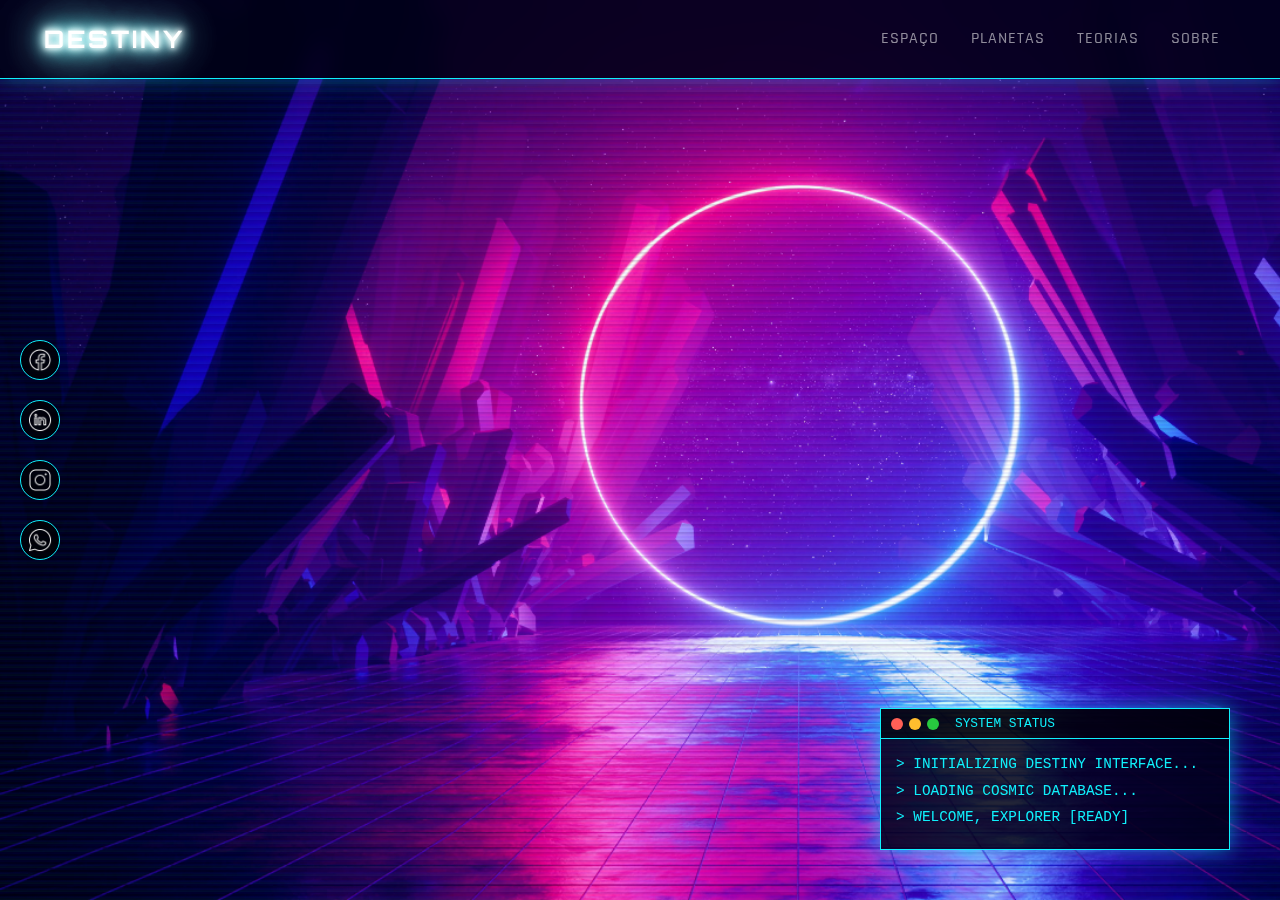
<file: index.html>
<!DOCTYPE html>
<html lang="pt-br">
<head>
    <meta charset="UTF-8">
    <meta name="viewport" content="width=device-width, initial-scale=1.0">
    <title>Destiny - O Destino Final</title>
    <link href="https://cdn.jsdelivr.net/npm/bootstrap@5.3.3/dist/css/bootstrap.min.css" rel="stylesheet">
    <link rel="stylesheet" href="https://cdnjs.cloudflare.com/ajax/libs/animate.css/4.1.1/animate.min.css">
    <link rel="stylesheet" href="./css/styles.css">
    <link rel="preconnect" href="https://fonts.googleapis.com">
    <link rel="preconnect" href="https://fonts.gstatic.com" crossorigin>
    <link href="https://fonts.googleapis.com/css2?family=Bebas+Neue&family=Black+Ops+One&family=Orbitron:wght@400..900&family=Rajdhani:wght@300;500;700&display=swap" rel="stylesheet">
</head>
<body>
    <div class="cyber-overlay"></div>
    <div class="scanlines"></div>
    
    <nav class="navbar navbar-expand-lg navbar-dark bg-transparent">
        <div class="container-fluid">
            <a class="navbar-brand cyber-font neon-title" href="./index.html">DESTINY</a>
            <button class="navbar-toggler cyber-toggler" type="button" data-bs-toggle="collapse" data-bs-target="#navbarNav">
                <span class="navbar-toggler-icon"></span>
                <span class="toggler-grid"></span>
            </button>
            <div class="collapse navbar-collapse" id="navbarNav">
                <ul class="navbar-nav ms-auto">
                    <li class="nav-item">
                        <a class="nav-link cyber-link" href="space.html">ESPAÇO</a>
                    </li>
                    <li class="nav-item">
                        <a class="nav-link cyber-link" href="./planets.html">PLANETAS</a>
                    </li>
                    <li class="nav-item">
                        <a class="nav-link cyber-link" href="teorias.html">TEORIAS</a>
                    </li>
                    <li class="nav-item">
                        <a class="nav-link cyber-link" href="sobre.html">SOBRE</a>
                    </li>
                </ul>
            </div>
        </div>
    </nav>

    <div class="social-sidebar">
        <a href="" target="_blank" class="social-icon">
            <img src="./img/icons8-facebook-50.png" alt="Facebook">
            <span class="social-tooltip">Facebook</span>
        </a>
        <a href="" target="_blank" class="social-icon">
            <img src="./img/icons8-linkedin-circled-50.png" alt="LinkedIn">
            <span class="social-tooltip">LinkedIn</span>
        </a>
        <a href="" target="_blank" class="social-icon">
            <img src="./img/icons8-instagram-50.png" alt="Instagram">
            <span class="social-tooltip">Instagram</span>
        </a>
        <a href="" target="_blank" class="social-icon">
            <img src="./img/icons8-whatsapp-50.png" alt="WhatsApp">
            <span class="social-tooltip">WhatsApp</span>
        </a>
    </div>

    <div class="cyber-terminal animate__animated animate__fadeIn">
        <div class="terminal-header">
            <span class="terminal-button red"></span>
            <span class="terminal-button yellow"></span>
            <span class="terminal-button green"></span>
            <span class="terminal-title">SYSTEM STATUS</span>
        </div>
        <div class="terminal-body">
            <p>> INITIALIZING DESTINY INTERFACE...</p>
            <p>> LOADING COSMIC DATABASE...</p>
            <p class="blink">> WELCOME, EXPLORER [READY]</p>
        </div>
    </div>

    <script src="./js/java.js"></script>
    <script src="https://cdn.jsdelivr.net/npm/bootstrap@5.3.3/dist/js/bootstrap.bundle.min.js"></script>
</body>
</html>
</file>
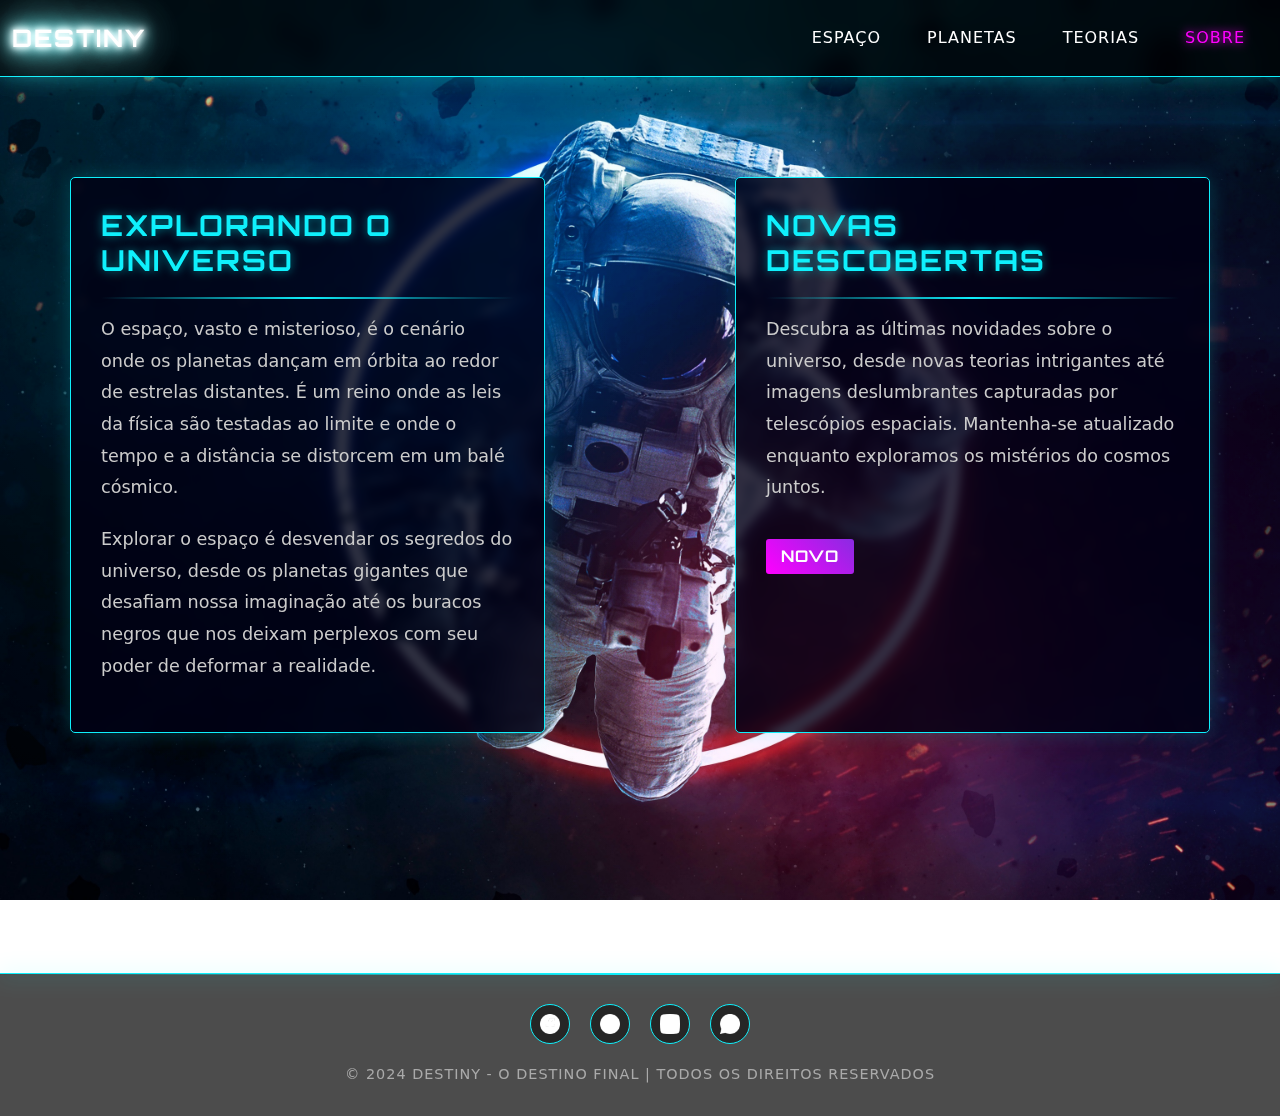
<file: sobre.html>
<!DOCTYPE html>
<html lang="pt-br">
<head>
    <meta charset="UTF-8">
    <meta name="viewport" content="width=device-width, initial-scale=1.0">
    <title>Destiny - O Destino Final</title>
    <link href="https://cdn.jsdelivr.net/npm/bootstrap@5.3.3/dist/css/bootstrap.min.css" rel="stylesheet">
    <link rel="stylesheet" href="https://cdnjs.cloudflare.com/ajax/libs/animate.css/4.1.1/animate.min.css">
    <link rel="stylesheet" href="./css/sobre.css">
    <link rel="preconnect" href="https://fonts.googleapis.com">
    <link rel="preconnect" href="https://fonts.gstatic.com" crossorigin>
    <link href="https://fonts.googleapis.com/css2?family=Orbitron:wght@400..900&family=Rajdhani:wght@300;500;700&display=swap" rel="stylesheet">
</head>
<body>
    <div class="space-overlay"></div>
    
    <nav class="navbar navbar-expand-lg navbar-dark">
        <div class="container-fluid">
            <a class="navbar-brand cyber-font neon-title" href="./index.html">DESTINY</a>
            <button class="navbar-toggler cyber-toggler" type="button" data-bs-toggle="collapse" data-bs-target="#navbarNav">
                <span class="navbar-toggler-icon"></span>
                <span class="toggler-grid"></span>
            </button>
            <div class="collapse navbar-collapse" id="navbarNav">
                <ul class="navbar-nav ms-auto">
                    <li class="nav-item">
                        <a class="nav-link cyber-link" href="space.html">ESPAÇO</a>
                    </li>
                    <li class="nav-item">
                        <a class="nav-link cyber-link" href="./planets.html">PLANETAS</a>
                    </li>
                    <li class="nav-item">
                        <a class="nav-link cyber-link" href="teorias.html">TEORIAS</a>
                    </li>
                    <li class="nav-item">
                        <a class="nav-link cyber-link active" href="sobre.html">SOBRE</a>
                    </li>
                </ul>
            </div>
        </div>
    </nav>

    <div class="container main-content">
        <div class="row justify-content-between">
            <div class="col-lg-5 content-box animate__animated animate__fadeInLeft">
                <h1 class="content-title cyber-font">EXPLORANDO O UNIVERSO</h1>
                <div class="content-divider"></div>
                <p class="content-text">
                    O espaço, vasto e misterioso, é o cenário onde os planetas dançam em órbita ao redor de estrelas distantes. É um reino onde as leis da física são testadas ao limite e onde o tempo e a distância se distorcem em um balé cósmico.
                </p>
                <p class="content-text">
                    Explorar o espaço é desvendar os segredos do universo, desde os planetas gigantes que desafiam nossa imaginação até os buracos negros que nos deixam perplexos com seu poder de deformar a realidade.
                </p>
            </div>
            <div class="col-lg-5 content-box animate__animated animate__fadeInRight">
                <h2 class="content-title cyber-font">NOVAS DESCOBERTAS</h2>
                <div class="content-divider"></div>
                <p class="content-text">
                    Descubra as últimas novidades sobre o universo, desde novas teorias intrigantes até imagens deslumbrantes capturadas por telescópios espaciais. Mantenha-se atualizado enquanto exploramos os mistérios do cosmos juntos.
                </p>
                <div class="cyber-badge">
                    <span class="badge-text">NOVO</span>
                </div>
            </div>
        </div>
    </div>

    <footer class="cyber-footer fixed-bottom">
        <div class="container">
            <div class="social-links">
                <a href="#" class="social-icon" data-tooltip="Facebook">
                    <img src="./img/facebook.png" alt="Facebook">
                </a>
                <a href="#" class="social-icon" data-tooltip="LinkedIn">
                    <img src="./img/linkedin.png" alt="LinkedIn">
                </a>
                <a href="#" class="social-icon" data-tooltip="Instagram">
                    <img src="./img/instagram.png" alt="Instagram">
                </a>
                <a href="#" class="social-icon" data-tooltip="WhatsApp">
                    <img src="./img/whatsapp.png" alt="WhatsApp">
                </a>
            </div>
            <div class="copyright">
                © 2024 DESTINY - O DESTINO FINAL | TODOS OS DIREITOS RESERVADOS
            </div>
        </div>
    </footer>

    <script src="https://cdn.jsdelivr.net/npm/bootstrap@5.3.3/dist/js/bootstrap.bundle.min.js"></script>
    <script src="./js/java.js"></script>
</body>
</html>
</file>
<file: css/styles.css>
:root {
    --neon-blue: #0ff0fc;
    --neon-pink: #ff00ff;
    --neon-purple: #8a2be2;
    --cyber-yellow: #f5d742;
    --dark-bg: rgba(0, 0, 20, 0.85);
}

* {
    margin: 0;
    padding: 0;
    box-sizing: border-box;
}

html, body {
    height: 100%;
    font-family: 'Rajdhani', sans-serif;
    color: white;
    overflow-x: hidden;
}

body {
    background-image: url('../img/wallpaperflare.jpg');
    background-repeat: no-repeat;
    background-size: cover;
    background-attachment: fixed;
    position: relative;
}

.cyber-overlay {
    position: fixed;
    top: 0;
    left: 0;
    width: 100%;
    height: 100%;
    background: linear-gradient(
        rgba(0, 0, 255, 0.05) 2px, 
        transparent 2px
    );
    background-size: 100% 4px;
    z-index: -1;
    pointer-events: none;
}

.scanlines {
    position: fixed;
    top: 0;
    left: 0;
    width: 100%;
    height: 100%;
    background: linear-gradient(
        to bottom,
        rgba(0, 0, 0, 0) 0%,
        rgba(0, 255, 255, 0.05) 50%,
        rgba(0, 0, 0, 0.1) 51%,
        rgba(0, 0, 0, 0) 100%
    );
    background-size: 100% 8px;
    z-index: -1;
    pointer-events: none;
    animation: scanline 8s linear infinite;
}

@keyframes scanline {
    0% { transform: translateY(-100%); }
    100% { transform: translateY(100%); }
}

.navbar {
    padding: 1rem 2rem;
    backdrop-filter: blur(10px);
    background-color: var(--dark-bg) !important;
    border-bottom: 1px solid var(--neon-blue);
    box-shadow: 0 0 20px rgba(0, 255, 255, 0.3);
}

.cyber-font {
    font-family: 'Orbitron', sans-serif;
    font-weight: 700;
    letter-spacing: 3px;
    text-transform: uppercase;
}

.neon-title {
    position: relative;
    color: #fff;
    font-size: 1.5rem;
    font-weight: bold;
    text-shadow: 
        0 0 5px #fff,
        0 0 10px #fff,
        0 0 20px var(--neon-blue),
        0 0 40px var(--neon-blue),
        0 0 80px var(--neon-blue),
        0 0 120px var(--neon-blue);
    animation: neon-glow 6s linear infinite;
    filter: drop-shadow(0 0 5px currentColor);
}

@keyframes neon-glow {
    0% {
        color: #ffffff;
        text-shadow: 
            0 0 5px #fff,
            0 0 10px #fff,
            0 0 20px #0ff0fc,
            0 0 40px #0ff0fc,
            0 0 80px #0ff0fc,
            0 0 120px #0ff0fc;
    }
    25% {
        color: #ff00ff;
        text-shadow: 
            0 0 5px #ff00ff,
            0 0 10px #ff00ff,
            0 0 20px #ff00ff,
            0 0 40px #ff00ff,
            0 0 80px #ff00ff,
            0 0 120px #ff00ff;
    }
    50% {
        color: #8a2be2;
        text-shadow: 
            0 0 5px #8a2be2,
            0 0 10px #8a2be2,
            0 0 20px #8a2be2,
            0 0 40px #8a2be2,
            0 0 80px #8a2be2,
            0 0 120px #8a2be2;
    }
    75% {
        color: #f5d742;
        text-shadow: 
            0 0 5px #f5d742,
            0 0 10px #f5d742,
            0 0 20px #f5d742,
            0 0 40px #f5d742,
            0 0 80px #f5d742,
            0 0 120px #f5d742;
    }
    100% {
        color: #ffffff;
        text-shadow: 
            0 0 5px #fff,
            0 0 10px #fff,
            0 0 20px #0ff0fc,
            0 0 40px #0ff0fc,
            0 0 80px #0ff0fc,
            0 0 120px #0ff0fc;
    }
}

@keyframes glitch-effect {
    0% { transform: translate(0); }
    20% { transform: translate(-3px, 3px); }
    40% { transform: translate(-3px, -3px); }
    60% { transform: translate(3px, 3px); }
    80% { transform: translate(3px, -3px); }
    100% { transform: translate(0); }
}

.cyber-toggler {
    position: relative;
    border: 1px solid var(--neon-blue);
}

.cyber-toggler .toggler-grid {
    position: absolute;
    top: 0;
    left: 0;
    width: 100%;
    height: 100%;
    background: 
        linear-gradient(to right, transparent 49%, var(--neon-blue) 49%, var(--neon-blue) 51%, transparent 51%),
        linear-gradient(to bottom, transparent 49%, var(--neon-blue) 49%, var(--neon-blue) 51%, transparent 51%);
    background-size: 10px 10px;
    opacity: 0.5;
}

.cyber-link {
    font-family: 'Rajdhani', sans-serif;
    font-weight: 500;
    letter-spacing: 1px;
    margin: 0 0.5rem;
    position: relative;
    text-transform: uppercase;
}

.cyber-link::after {
    content: '';
    position: absolute;
    bottom: -5px;
    left: 0;
    width: 0;
    height: 2px;
    background: var(--neon-blue);
    transition: width 0.3s ease;
}

.cyber-link:hover::after {
    width: 100%;
}

.cyber-link:hover {
    color: var(--neon-blue) !important;
    text-shadow: 0 0 10px var(--neon-blue);
}

.social-sidebar {
    position: fixed;
    top: 50%;
    left: 20px;
    transform: translateY(-50%);
    display: flex;
    flex-direction: column;
    z-index: 1000;
}

.social-icon {
    position: relative;
    width: 40px;
    height: 40px;
    margin: 10px 0;
    display: flex;
    align-items: center;
    justify-content: center;
    background: rgba(0, 0, 0, 0.7);
    border: 1px solid var(--neon-blue);
    border-radius: 50%;
    transition: all 0.3s ease;
}

.social-icon img {
    width: 24px;
    height: 24px;
    filter: brightness(0) invert(1);
    transition: all 0.3s ease;
}

.social-icon:hover {
    background: var(--neon-blue);
    box-shadow: 0 0 15px var(--neon-blue);
    transform: translateX(10px);
}

.social-icon:hover img {
    filter: none;
}

.social-tooltip {
    position: absolute;
    left: 50px;
    white-space: nowrap;
    background: rgba(0, 0, 0, 0.8);
    padding: 5px 10px;
    border-radius: 5px;
    border-left: 2px solid var(--neon-blue);
    opacity: 0;
    transition: opacity 0.3s ease;
    pointer-events: none;
}

.social-icon:hover .social-tooltip {
    opacity: 1;
}

.cyber-terminal {
    position: absolute;
    bottom: 50px;
    right: 50px;
    width: 350px;
    background: var(--dark-bg);
    border: 1px solid var(--neon-blue);
    box-shadow: 0 0 20px rgba(0, 255, 255, 0.5);
    font-family: 'Courier New', monospace;
    overflow: hidden;
}

.terminal-header {
    display: flex;
    align-items: center;
    padding: 5px 10px;
    background: rgba(0, 0, 0, 0.5);
    border-bottom: 1px solid var(--neon-blue);
}

.terminal-button {
    width: 12px;
    height: 12px;
    border-radius: 50%;
    margin-right: 6px;
}

.terminal-button.red { background: #ff5f56; }
.terminal-button.yellow { background: #ffbd2e; }
.terminal-button.green { background: #27c93f; }

.terminal-title {
    margin-left: 10px;
    color: var(--neon-blue);
    font-size: 0.8rem;
}

.terminal-body {
    padding: 15px;
    line-height: 1.5;
    font-size: 0.9rem;
    color: var(--neon-blue);
}

.terminal-body p {
    margin-bottom: 5px;
}

.blink {
    animation: blink 1s step-end infinite;
}

@keyframes blink {
    0%, 100% { opacity: 1; }
    50% { opacity: 0; }
}

@media (max-width: 992px) {
    .navbar {
        padding: 0.8rem 1rem;
    }
    
    .neon-title {
        font-size: 1.2rem;
    }
    
    .cyber-link {
        margin: 0 0.3rem;
        font-size: 0.9rem;
    }
}

@media (max-width: 768px) {
    body {
        animation: pan-background-mobile 80s linear infinite;
    }
    
    @keyframes pan-background-mobile {
        0% {
            background-position: 0% 0%;
        }
        50% {
            background-position: 100% 100%;
        }
        100% {
            background-position: 0% 0%;
        }
    }
    
    .cyber-terminal {
        width: 90%;
        right: 5%;
        bottom: 20px;
        left: 5%;
        margin: 0 auto;
    }
    
    .social-sidebar {
        flex-direction: row;
        top: auto;
        bottom: 10px;
        left: 50%;
        transform: translateX(-50%);
        width: auto;
        max-width: 90%;
        overflow-x: auto;
        padding: 5px;
        background: rgba(0, 0, 0, 0.5);
        border-radius: 20px;
        border: 1px solid var(--neon-blue);
    }
    
    .social-icon {
        margin: 0 5px;
        width: 35px;
        height: 35px;
    }
    
    .social-icon:hover {
        transform: translateY(-5px) scale(1.1);
    }
    
    .social-tooltip {
        top: -30px;
        left: 50%;
        transform: translateX(-50%);
        font-size: 0.7rem;
    }
    
    .terminal-body {
        font-size: 0.8rem;
        padding: 10px;
    }
}

@media (max-width: 576px) {
    .navbar {
        padding: 0.5rem;
    }
    
    .neon-title {
        font-size: 1rem;
        letter-spacing: 1px;
    }
    
    .cyber-link {
        font-size: 0.8rem;
        margin: 0 0.2rem;
    }
    
    .cyber-terminal {
        width: 95%;
        right: 2.5%;
        left: 2.5%;
        bottom: 100px;
    }
    
    .social-icon {
        width: 30px;
        height: 30px;
    }
    
    .social-icon img {
        width: 18px;
        height: 18px;
    }
}

@media (max-width: 768px) and (orientation: portrait) {
    body {
        background-size: auto 150%;
    }
}

@media (max-width: 400px) {
    .social-sidebar {
        bottom: 5px;
    }
    
    .social-icon {
        width: 28px;
        height: 28px;
        margin: 0 3px;
    }
    
    .social-icon img {
        width: 16px;
        height: 16px;
    }
    
    .cyber-terminal {
        font-size: 0.7rem;
    }
}
</file>
<file: css/sobre.css>
:root {
    --neon-blue: #0ff0fc;
    --neon-pink: #ff00ff;
    --neon-purple: #8a2be2;
    --cyber-yellow: #f5d742;
    --dark-bg: rgba(0, 0, 20, 0.8);
}


body {
    background-image: url('../img/astronaut.jpg');
    background-repeat: no-repeat;
    background-size: cover;
    background-attachment: fixed;
    background-position: center;
    color: white;
    min-height: 100vh;
    position: relative;
    overflow-x: hidden;
}

.space-overlay {
    position: fixed;
    top: 0;
    left: 0;
    width: 100%;
    height: 100%;
    background: 
        radial-gradient(circle at 20% 30%, rgba(0, 255, 255, 0.1) 0%, transparent 50%),
        radial-gradient(circle at 80% 70%, rgba(255, 0, 255, 0.1) 0%, transparent 50%);
    z-index: -1;
    pointer-events: none;
}

.navbar {
    background-color: rgba(0, 0, 0, 0.7) !important;
    backdrop-filter: blur(10px);
    border-bottom: 1px solid var(--neon-blue);
    box-shadow: 0 0 20px rgba(0, 255, 255, 0.3);
    padding: 15px 0;
}

.cyber-font {
    font-family: 'Orbitron', sans-serif;
    font-weight: 700;
    letter-spacing: 2px;
    text-transform: uppercase;
}

.neon-title {
    position: relative;
    color: #fff;
    font-size: 1.5rem;
    font-weight: bold;
    text-shadow: 
        0 0 5px #fff,
        0 0 10px #fff,
        0 0 20px var(--neon-blue),
        0 0 40px var(--neon-blue),
        0 0 80px var(--neon-blue),
        0 0 120px var(--neon-blue);
    animation: neon-glow 6s linear infinite;
    filter: drop-shadow(0 0 5px currentColor);
}

@keyframes neon-glow {
    0% {
        color: #ffffff;
        text-shadow: 
            0 0 5px #fff,
            0 0 10px #fff,
            0 0 20px #0ff0fc,
            0 0 40px #0ff0fc,
            0 0 80px #0ff0fc,
            0 0 120px #0ff0fc;
    }
    25% {
        color: #ff00ff;
        text-shadow: 
            0 0 5px #ff00ff,
            0 0 10px #ff00ff,
            0 0 20px #ff00ff,
            0 0 40px #ff00ff,
            0 0 80px #ff00ff,
            0 0 120px #ff00ff;
    }
    50% {
        color: #8a2be2;
        text-shadow: 
            0 0 5px #8a2be2,
            0 0 10px #8a2be2,
            0 0 20px #8a2be2,
            0 0 40px #8a2be2,
            0 0 80px #8a2be2,
            0 0 120px #8a2be2;
    }
    75% {
        color: #f5d742;
        text-shadow: 
            0 0 5px #f5d742,
            0 0 10px #f5d742,
            0 0 20px #f5d742,
            0 0 40px #f5d742,
            0 0 80px #f5d742,
            0 0 120px #f5d742;
    }
    100% {
        color: #ffffff;
        text-shadow: 
            0 0 5px #fff,
            0 0 10px #fff,
            0 0 20px #0ff0fc,
            0 0 40px #0ff0fc,
            0 0 80px #0ff0fc,
            0 0 120px #0ff0fc;
    }
}

@keyframes glitch-effect {
    0% { transform: translate(0); }
    20% { transform: translate(-3px, 3px); }
    40% { transform: translate(-3px, -3px); }
    60% { transform: translate(3px, 3px); }
    80% { transform: translate(3px, -3px); }
    100% { transform: translate(0); }
}

.cyber-toggler {
    border: 1px solid var(--neon-blue);
    position: relative;
}

.cyber-toggler .toggler-grid {
    position: absolute;
    top: 0;
    left: 0;
    width: 100%;
    height: 100%;
    background: 
        linear-gradient(to right, transparent 49%, var(--neon-blue) 49%, var(--neon-blue) 51%, transparent 51%),
        linear-gradient(to bottom, transparent 49%, var(--neon-blue) 49%, var(--neon-blue) 51%, transparent 51%);
    background-size: 10px 10px;
    opacity: 0.5;
}

.cyber-link {
    color: white !important;
    margin: 0 15px;
    position: relative;
    font-weight: 500;
    letter-spacing: 1px;
}

.cyber-link::after {
    content: '';
    position: absolute;
    bottom: -5px;
    left: 0;
    width: 0;
    height: 2px;
    background: var(--neon-blue);
    transition: width 0.3s ease;
}

.cyber-link:hover::after {
    width: 100%;
}

.cyber-link:hover {
    color: var(--neon-blue) !important;
    text-shadow: 0 0 10px var(--neon-blue);
}

.cyber-link.active {
    color: var(--neon-pink) !important;
    text-shadow: 0 0 10px var(--neon-pink);
}

/* Conteúdo Principal */
.main-content {
    margin-top: 100px;
    margin-bottom: 100px;
    position: relative;
    z-index: 1;
}

.content-box {
    background-color: var(--dark-bg);
    border: 1px solid var(--neon-blue);
    border-radius: 5px;
    padding: 30px;
    margin-bottom: 30px;
    box-shadow: 0 0 20px rgba(0, 255, 255, 0.2);
    backdrop-filter: blur(5px);
    transition: transform 0.3s ease, box-shadow 0.3s ease;
}

.content-box:hover {
    transform: translateY(-5px);
    box-shadow: 0 0 30px rgba(0, 255, 255, 0.4);
}

.content-title {
    color: var(--neon-blue);
    margin-bottom: 20px;
    font-size: 1.8rem;
    text-shadow: 0 0 10px rgba(0, 255, 255, 0.5);
}

.content-divider {
    height: 2px;
    background: linear-gradient(to right, transparent, var(--neon-blue), transparent);
    margin: 15px 0;
}

.content-text {
    color: #ccc;
    line-height: 1.8;
    margin-bottom: 20px;
    font-size: 1.1rem;
}

.cyber-badge {
    display: inline-block;
    background: linear-gradient(45deg, var(--neon-pink), var(--neon-purple));
    padding: 5px 15px;
    border-radius: 3px;
    margin-top: 15px;
    animation: badge-pulse 2s infinite;
}

.badge-text {
    font-family: 'Orbitron', sans-serif;
    font-weight: bold;
    letter-spacing: 1px;
}

@keyframes badge-pulse {
    0% { opacity: 0.7; }
    50% { opacity: 1; }
    100% { opacity: 0.7; }
}


.cyber-footer {
    background-color: rgba(0, 0, 0, 0.7);
    border-top: 1px solid var(--neon-blue);
    padding: 30px 0;
    position:relative;
    margin-top: 210px;
}

.cyber-footer::before {
    content: '';
    position: absolute;
    top: 0;
    left: 0;
    width: 100%;
    height: 1px;
    background: linear-gradient(to right, transparent, var(--neon-blue), transparent);
    box-shadow: 0 0 20px var(--neon-blue);
}

.social-links {
    display: flex;
    justify-content: center;
    gap: 20px;
    margin-bottom: 20px;
}

.social-icon {
    display: inline-flex;
    align-items: center;
    justify-content: center;
    width: 40px;
    height: 40px;
    background: rgba(0, 0, 0, 0.5);
    border: 1px solid var(--neon-blue);
    border-radius: 50%;
    transition: all 0.3s ease;
    position: relative;
}

.social-icon img {
    width: 20px;
    height: 20px;
    filter: brightness(0) invert(1);
    transition: all 0.3s ease;
}

.social-icon:hover {
    background: var(--neon-blue);
    transform: translateY(-3px);
    box-shadow: 0 0 15px var(--neon-blue);
}

.social-icon:hover img {
    filter: none;
}

.social-icon::after {
    content: attr(data-tooltip);
    position: absolute;
    bottom: -30px;
    left: 50%;
    transform: translateX(-50%);
    background: rgba(0, 0, 0, 0.8);
    color: white;
    padding: 3px 10px;
    border-radius: 3px;
    font-size: 0.8rem;
    opacity: 0;
    transition: opacity 0.3s ease;
    white-space: nowrap;
}

.social-icon:hover::after {
    opacity: 1;
}

.copyright {
    text-align: center;
    color: #aaa;
    font-size: 0.9rem;
    letter-spacing: 1px;
}


@media (max-width: 991.98px) {
    .content-box {
        margin-bottom: 20px;
    }
    
    .neon-title {
        font-size: 1.5rem;
    }
    
    .content-title {
        font-size: 1.5rem;
    }
}

@media (max-width: 767.98px) {
    body {
        background-position: 60% center;
    }
    
    .main-content {
        margin-top: 80px;
    }
    
    .content-box {
        padding: 20px;
    }
    
    .neon-title {
        font-size: 1.3rem;
    }
}
</file>
